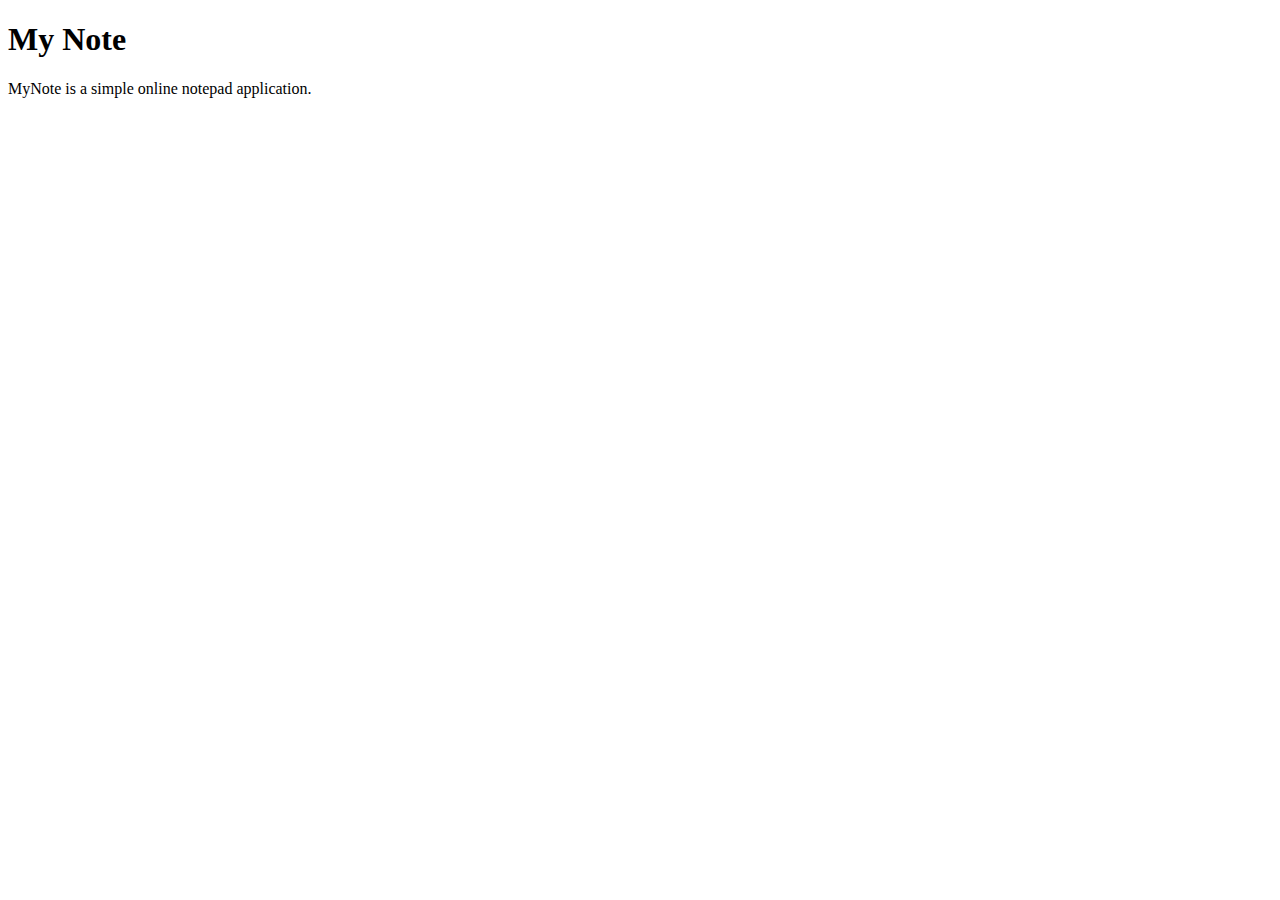
<file: index.html>
﻿<!DOCTYPE html>

<html lang="en" xmlns="http://www.w3.org/1999/xhtml">
<head>
    <meta charset="utf-8" />
    <title>My Note App Documentation</title>
</head>
<body>
    <h1>My Note</h1>
    <p >MyNote is a simple online notepad application.</p>
</body>
</html>
</file>
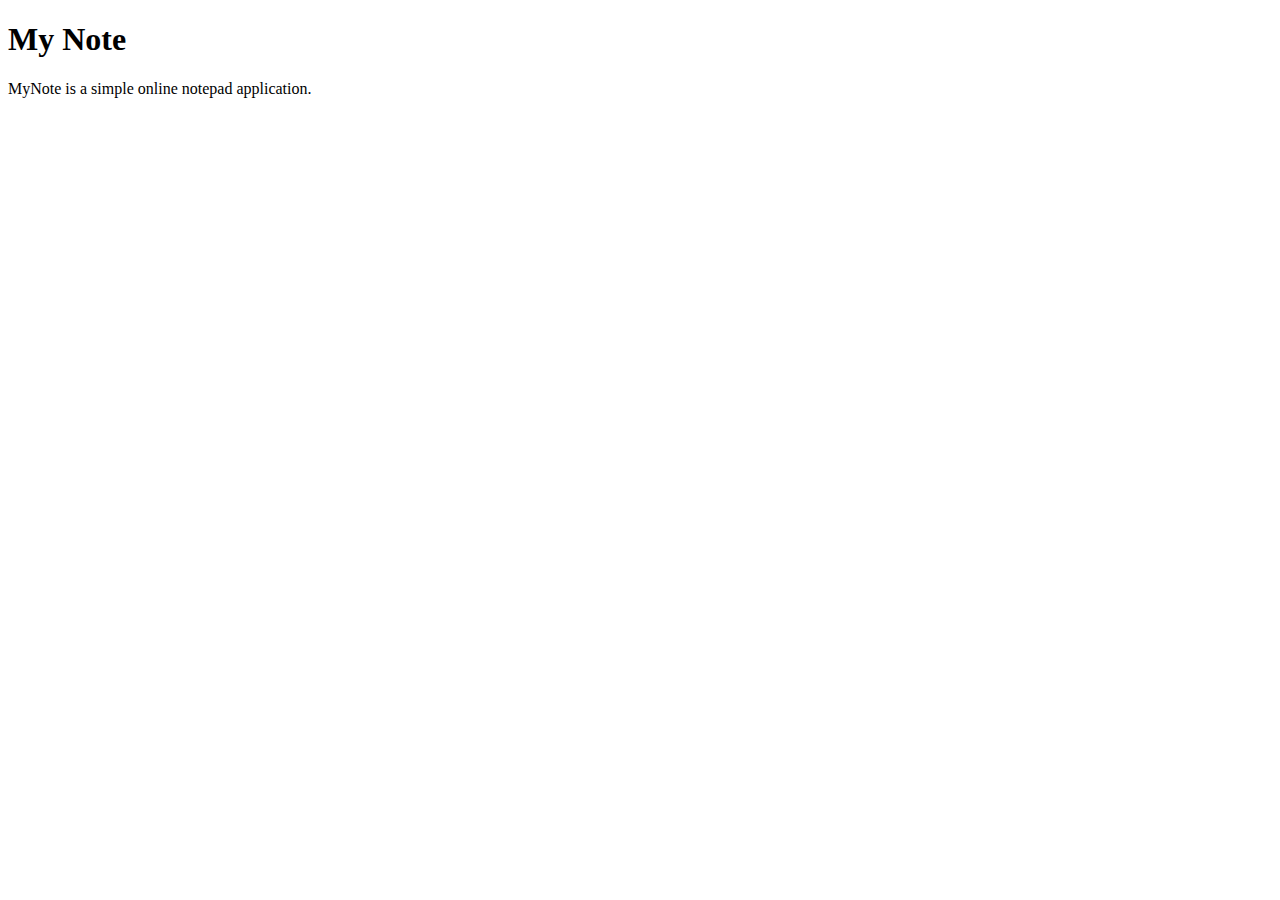
<file: docs/index.html>
﻿<!DOCTYPE html>

<html lang="en" xmlns="http://www.w3.org/1999/xhtml">
<head>
    <meta charset="utf-8" />
    <title>My Note App Documentation</title>
</head>
<body>
    <h1>My Note</h1>
    <p>MyNote is a simple online notepad application.</p>
</body>
</html>
</file>
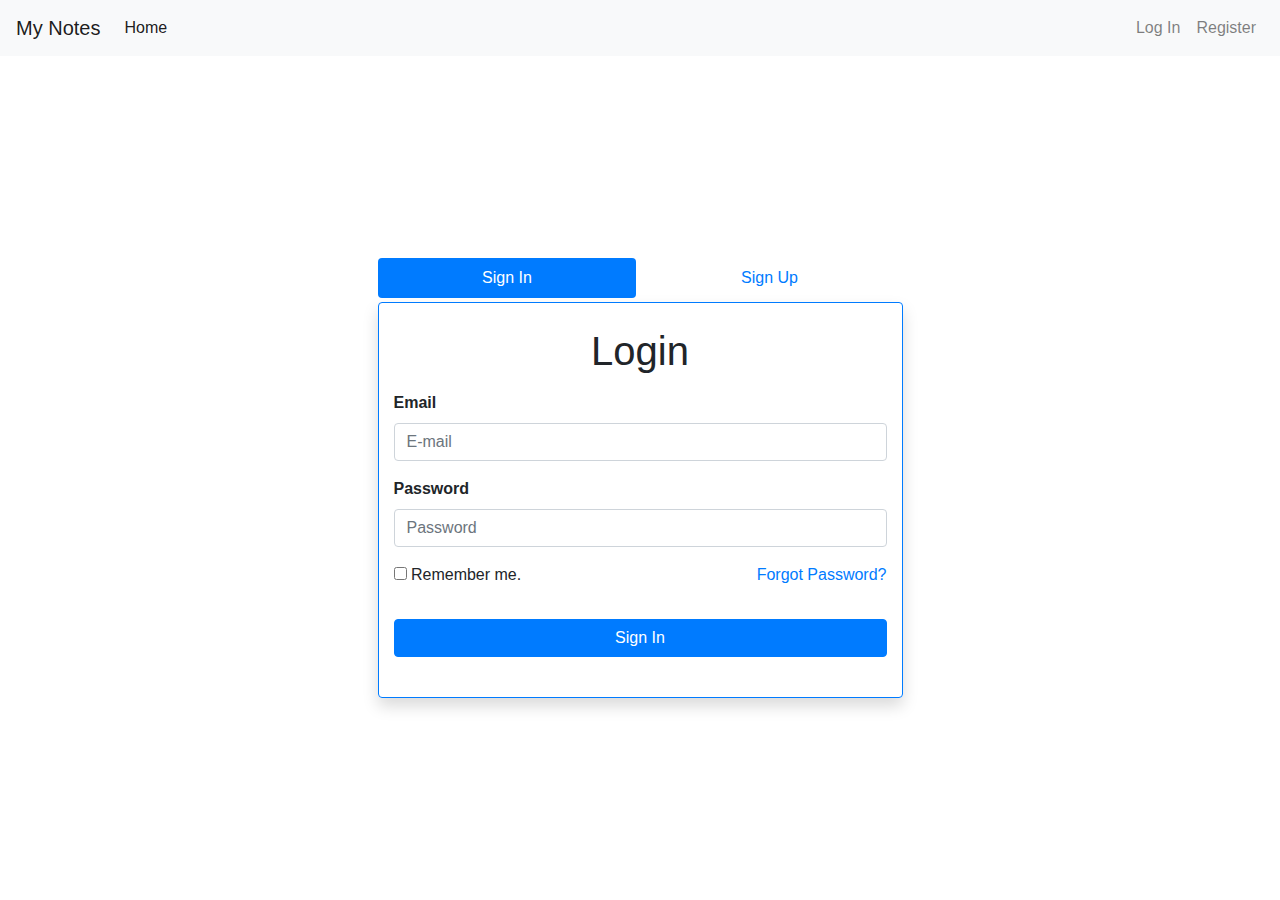
<file: MyNote.UI/index2.html>
﻿<!-- Jquery Version -->

<!DOCTYPE html>
<html class="h-100">
<head>
    <meta charset="utf-8" />
    <meta name="viewport" content="width=device-width, initial-scale=1, shrink-to-fit=no" />
    <title>My Notes</title>
    <link href="Content/bootstrap.min.css" rel="stylesheet" />
    <link href="Content/fontawesome-all.min.css" rel="stylesheet" />
    <link href="Content/styles.css" rel="stylesheet" />

</head>
<body class="h-100">
    <div class="loading d-none">
        <div class="spinner-border" role="status">
            <span class="sr-only">Loading...</span>
        </div>
    </div>

    <header>
        <!-- Fixed navbar -->
        <nav class="navbar navbar-expand-md navbar-light fixed-top bg-light">
            <a class="navbar-brand" href="">My Notes</a>
            <button class="navbar-toggler" type="button" data-toggle="collapse" data-target="#navbarCollapse" aria-controls="navbarCollapse" aria-expanded="false" aria-label="Toggle navigation">
                <span class="navbar-toggler-icon"></span>
            </button>
            <div class="collapse navbar-collapse" id="navbarCollapse">
                <ul class="navbar-nav mr-auto">
                    <li class="nav-item active">
                        <a class="nav-link" href="">Home </a>
                    </li>

                </ul>
                                    <!-- kritik  . bunun içinde yer alan bi a ya tıklandığında index.js de  -->
                <ul class="navbar-nav navbar-login only-logged-out">
                    <li class="nav-item">
                                                <!-- kritik --> 
                        <a class="nav-link" href="#pills-signin">Log In</a>
                    </li>
                    <li class="nav-item">
                                                   <!-- kritik -->
                        <a class="nav-link" href="#pills-signup">Register</a>
                    </li>
                </ul>
                <ul class="navbar-nav only-logged-in ">
                    <li class="nav-item">
                        <a class="nav-link" href="#" id="btnLogout">Logout</a>
                    </li>
                </ul>

            </div>
        </nav>
    </header>

    <div id="page-login" class="page">
        <div id="login" class="d-flex flex-direction-column h-100">
            <!-- https://codepen.io/olcerhakan/pen/YzyBgBj -->
            <!--https://codepen.io/mianzaid/pen/YBQZvg-->
            <div class="container m-auto">
                <div class="col-sm-8 col-lg-6 ml-auto mr-auto login-tabs-contaier">
                    <ul class="nav nav-pills nav-fill mb-1" id="pills-tab" role="tablist">
                        <li class="nav-item"> <a class="nav-link active" id="pills-signin-tab" data-toggle="pill" href="#pills-signin" role="tab" aria-controls="pills-signin" aria-selected="true">Sign In</a> </li>
                        <li class="nav-item"> <a class="nav-link" id="pills-signup-tab" data-toggle="pill" href="#pills-signup" role="tab" aria-controls="pills-signup" aria-selected="false">Sign Up</a> </li>
                    </ul>
                    <div class="tab-content" id="pills-tabContent">
                        <div class="tab-pane fade show active" id="pills-signin" role="tabpanel" aria-labelledby="pills-signin-tab">
                            <div class="col-sm-12 border border-primary shadow rounded py-4">
                                <h1 class="mb-3 text-center">Login</h1>
                                <!--<div class="text-center"><img src="https://placehold.it/80x80" class="rounded-circle border p-1"></div>-->

                                <div class="alert message"></div>

                                <form method="post" id="signinform">
                                    <input type="hidden" name="grant_type" value="password" />
                                    <div class="form-group">
                                        <label class="font-weight-bold">Email <!--<span class="text-danger">*</span>--></label>
                                        <input type="email" name="username" id="signinemail" class="form-control" placeholder="E-mail" required>
                                    </div>
                                    <div class="form-group">
                                        <label class="font-weight-bold">Password <!--<span class="text-danger">*</span>--></label>
                                        <input type="password" name="password" id="signinpassword" class="form-control" placeholder="Password" required>
                                    </div>
                                    <div class="form-group">
                                        <div class="row">
                                            <div class="col">
                                                <label><input type="checkbox" id="signinrememberme"> Remember me.</label>
                                            </div>
                                            <div class="col text-right"> <a href="#" data-toggle="modal" data-target="#forgotPass">Forgot Password?</a> </div>
                                        </div>
                                    </div>
                                    <div class="form-group mt-4">
                                        <input type="submit" name="submit" id="signinsubmit" value="Sign In" class="btn btn-block btn-primary">
                                    </div>
                                </form>
                            </div>
                        </div>

                        <div class="tab-pane fade" id="pills-signup" role="tabpanel" aria-labelledby="pills-signup-tab">
                            <div class="col-sm-12 border border-primary shadow rounded py-4">
                                <h1 class="mb-3 text-center">Register</h1>
                                <!--<div class="text-center"><img src="https://placehold.it/80x80" class="rounded-circle border p-1"></div>-->
                                <div class="alert message"></div>

                                <form method="post" id="signupform">
                                    <div class="form-group">
                                        <label class="font-weight-bold">Email <!--<span class="text-danger">*</span>--></label>
                                        <input type="email" name="Email" id="signupemail" class="form-control" placeholder="E-mail" required>
                                    </div>
                                    <div class="form-group">
                                        <label class="font-weight-bold">Password <!--<span class="text-danger">*</span>--></label>
                                        <input type="password" name="Password" id="signuppassword" class="form-control" placeholder="Password" required>
                                    </div>
                                    <div class="form-group">
                                        <label class="font-weight-bold">Confirm Password <!--<span class="text-danger">*</span>--></label>
                                        <input type="password" name="ConfirmPassword" id="signupcpassword" class="form-control" placeholder="Password" required>
                                    </div>
                                    <div class="form-group mt-4">
                                        <input type="submit" name="signupsubmit" id="signupsubmit" value="Sign Up" class="btn btn-block btn-primary">
                                    </div>
                                </form>
                            </div>
                        </div>
                    </div>
                </div>

                <!-- Modal -->
                <div class="modal fade" id="forgotPass" tabindex="-1" role="dialog" aria-hidden="true">
                    <div class="modal-dialog" role="document">
                        <form method="post" id="forgotpassForm">
                            <div class="modal-content">
                                <div class="modal-header">
                                    <h5 class="modal-title">Forgot Password</h5>
                                    <button type="button" class="close" data-dismiss="modal" aria-label="Close"> <span aria-hidden="true">&times;</span> </button>
                                </div>
                                <div class="modal-body">
                                    <div class="form-group">
                                        <label>Email <span class="text-danger">*</span></label>
                                        <input type="email" name="forgotemail" id="forgotemail" class="form-control" placeholder="Enter your valid email..." required>
                                    </div>
                                    <div class="form-group">
                                    </div>
                                </div>
                                <div class="modal-footer">
                                    <button type="button" class="btn btn-secondary" data-dismiss="modal">Sign In</button>
                                    <button type="submit" name="forgotPass" class="btn btn-primary"><i class="fa fa-envelope"></i> Send Request</button>
                                </div>
                            </div>
                        </form>
                    </div>
                </div>
            </div>
        </div>
    </div>

    <div id="page-app" class="page">
        <div class="container-fluid">
            <div class="row py-3">
                <div class="col-md-4 col-lg-3">
                    <button type="button" class="btn btn-success mb-2 add-new-note">
                        <i class="fas fa-plus"></i> New Note
                    </button>
                    <div class="list-group" id="notes"> 
                    </div>
                </div>
                <div class="col-md-8 col-lg-9 mt-md-0 mt-3">
                    <form id="frmNote" >
                        <div class="form-group">
                            <input  id="title" type="text" class="form-control" placeholder="Title" required />
                        </div>
                        <div class="form-group">
                            <textarea id="content" class="form-control" placeholder="Content" rows="10" cols="20"></textarea>
                        </div>
                        <div class="d-flex">
                            <button type="submit" class="btn btn-primary">Save</button>
                            <button id="btnDelete" type="button" class="btn btn-danger ml-auto">
                                <i class="fas fa-trash"> </i> Delete
                            </button>
                        </div>
                    </form>
                </div>
            </div>
        </div>
    </div>

    <script src="Scripts/jquery-3.5.1.min.js"></script>
    <script src="Scripts/bootstrap.bundle.min.js"></script>
    <script src="Scripts/index2.js"></script>

</body>
</html>
</file>
<file: MyNote.UI/Content/styles.css>
﻿body {
    padding-top:56px;
}

.page {
    display:none;
    height:100%; 
}

.message {
    display: none;
}

.message ul {
    margin-bottom: 0;
    padding-left : 1rem;
}

.loading {
    position: fixed;
    top: 0;
    left: 0;
    width: 100%;
    height: 100%;
    background-color: rgba(0, 0, 0, .5);
    display: flex;
    z-index: 9999;
}

    .loading > div {
        margin: auto;
    }


login-tabs-contaier {
    /* margin-top: -320px; */ 
}
</file>
